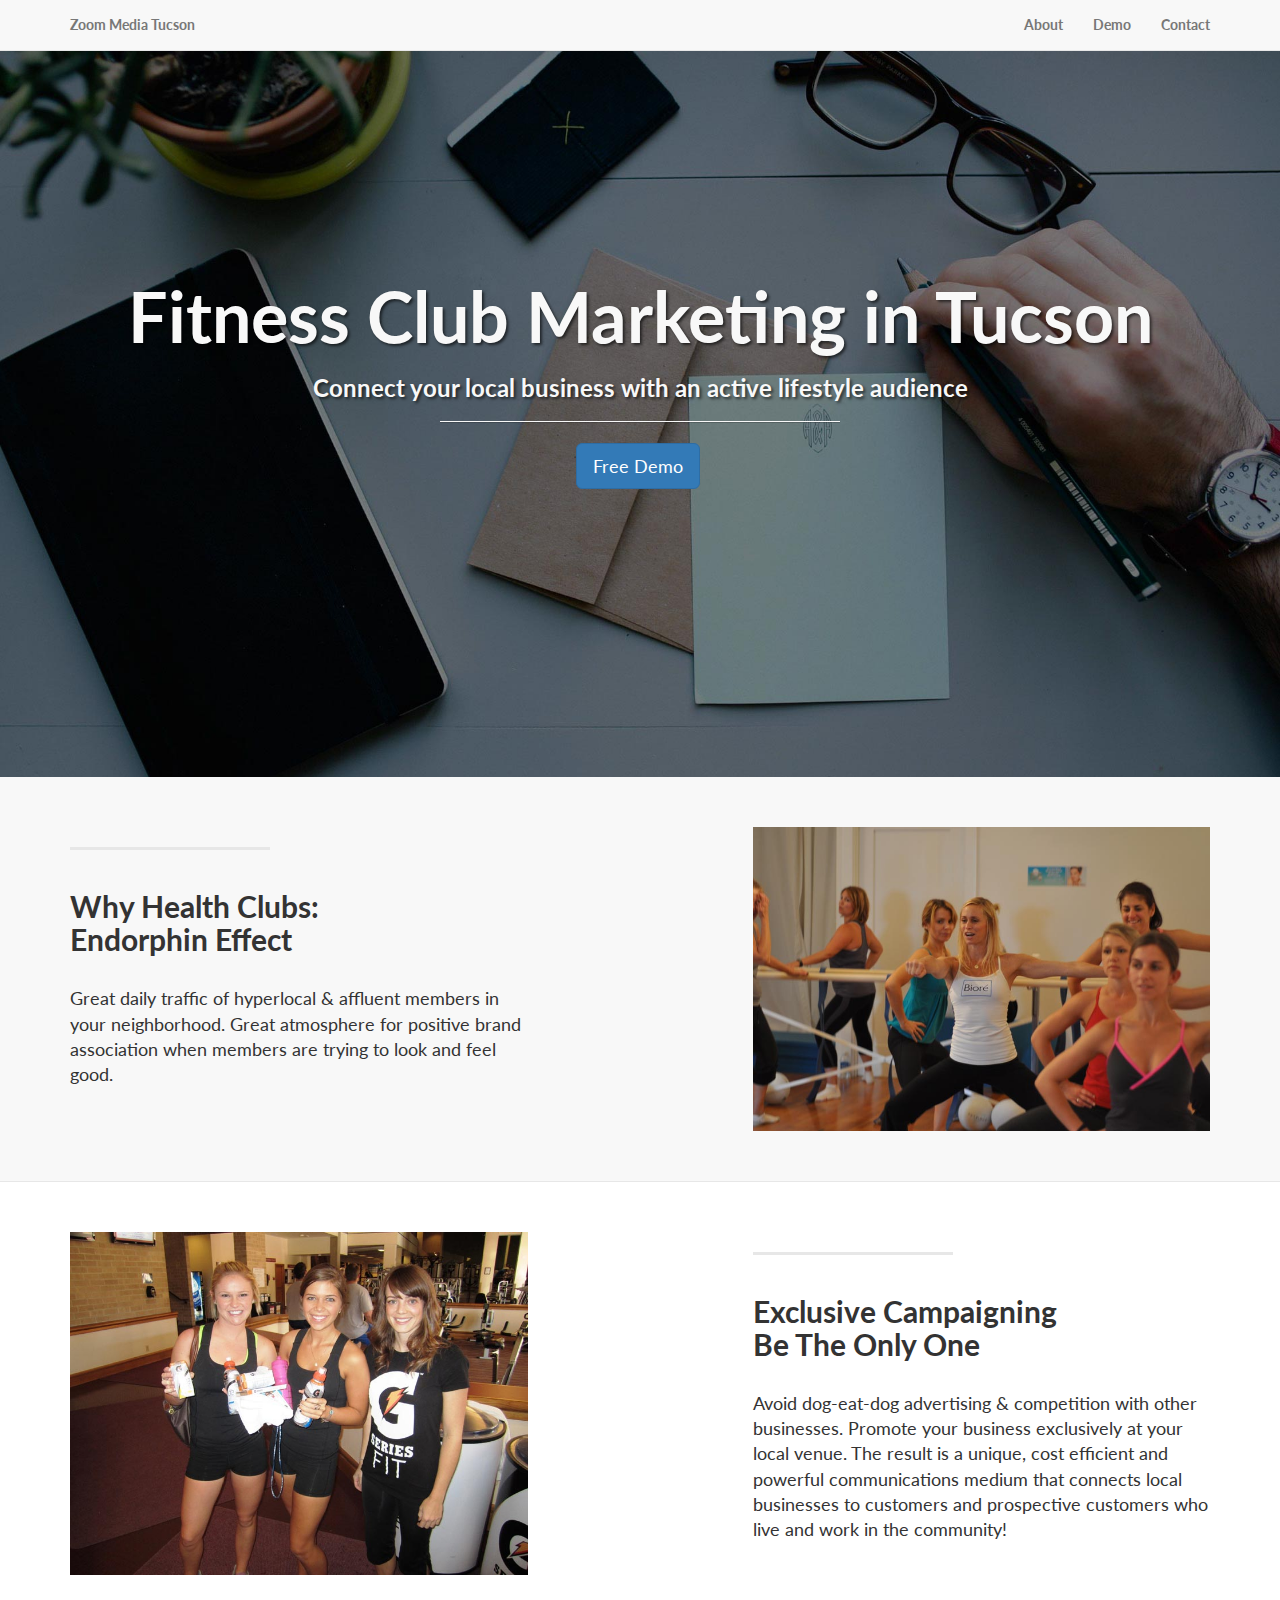
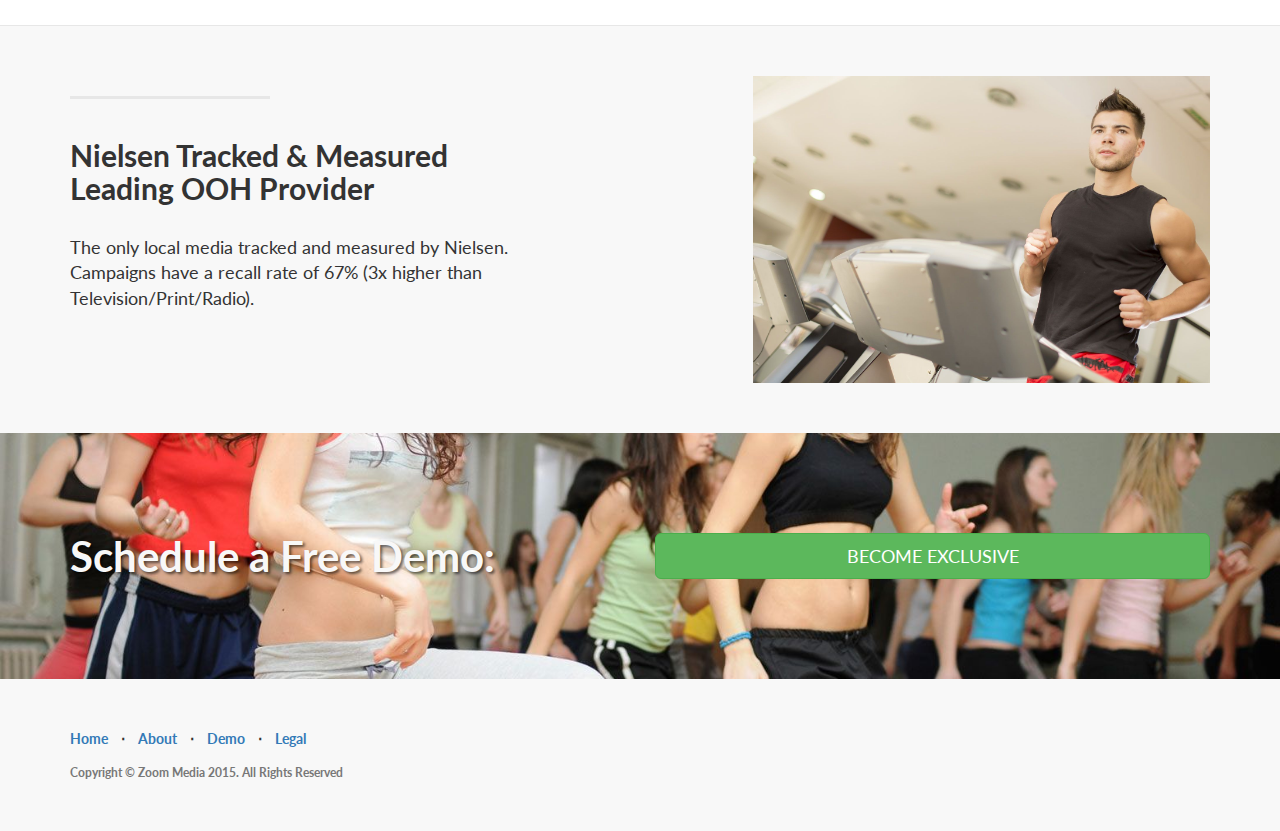
<file: index.html>
<!DOCTYPE html>
<html lang="en">

<head>

    <meta charset="utf-8">
    <meta http-equiv="X-UA-Compatible" content="IE=edge">
    <meta name="viewport" content="width=device-width, initial-scale=1">
    <meta name="description" content="Zoom Media Tucson - Local Fitness Club Marketing">
    <meta name="Zoom Media Tucson" content="Local Health Club Marketing">

    <title>Zoom Media Tucson - Local Fitness Club Marketing</title>

    <!-- Bootstrap Core CSS -->
    <link href="css/bootstrap.min.css" rel="stylesheet">

    <!-- Custom CSS -->
    <link href="css/landing-page.css" rel="stylesheet">

    <!-- Custom Fonts -->
    <link href="font-awesome/css/font-awesome.min.css" rel="stylesheet" type="text/css">
    <link href="http://fonts.googleapis.com/css?family=Lato:300,400,700,300italic,400italic,700italic" rel="stylesheet" type="text/css">

    <!-- HTML5 Shim and Respond.js IE8 support of HTML5 elements and media queries -->
    <!-- WARNING: Respond.js doesn't work if you view the page via file:// -->
    <!--[if lt IE 9]>
        <script src="https://oss.maxcdn.com/libs/html5shiv/3.7.0/html5shiv.js"></script>
        <script src="https://oss.maxcdn.com/libs/respond.js/1.4.2/respond.min.js"></script>
    <![endif]-->

    <!-- Facebook Pixel Code: Views Content/Visits Page -->
<script>
!function(f,b,e,v,n,t,s){if(f.fbq)return;n=f.fbq=function(){n.callMethod?
n.callMethod.apply(n,arguments):n.queue.push(arguments)};if(!f._fbq)f._fbq=n;
n.push=n;n.loaded=!0;n.version='2.0';n.queue=[];t=b.createElement(e);t.async=!0;
t.src=v;s=b.getElementsByTagName(e)[0];s.parentNode.insertBefore(t,s)}(window,
document,'script','//connect.facebook.net/en_US/fbevents.js');

fbq('init', '1646200508969809');
fbq('track', "PageView");</script>
<noscript><img height="1" width="1" style="display:none"
src="https://www.facebook.com/tr?id=1646200508969809&ev=PageView&noscript=1"
/></noscript>
<!-- End Facebook Pixel Code -->

    <!-- Google Analytics -->
    <script>
  (function(i,s,o,g,r,a,m){i['GoogleAnalyticsObject']=r;i[r]=i[r]||function(){
  (i[r].q=i[r].q||[]).push(arguments)},i[r].l=1*new Date();a=s.createElement(o),
  m=s.getElementsByTagName(o)[0];a.async=1;a.src=g;m.parentNode.insertBefore(a,m)
  })(window,document,'script','//www.google-analytics.com/analytics.js','ga');

  ga('create', 'UA-70660704-1', 'auto');
  ga('send', 'pageview');
  </script>

  <!-- Script for Typed.js -->
  <script src="/js/jquery.js"></script>
  <script src="/js/typed.js"></script>

</head>

<body>

    <!-- Navigation -->
    <nav class="navbar navbar-default navbar-fixed-top topnav" role="navigation">
        <div class="container topnav">
            <!-- Brand and toggle get grouped for better mobile display -->
            <div class="navbar-header">
                <button type="button" class="navbar-toggle" data-toggle="collapse" data-target="#bs-example-navbar-collapse-1">
                    <span class="sr-only">Toggle navigation</span>
                    <span class="icon-bar"></span>
                    <span class="icon-bar"></span>
                    <span class="icon-bar"></span>
                </button>
                <a class="navbar-brand topnav" href="http://zoomtucson.github.io/FitnessMarketing/">Zoom Media Tucson</a>
            </div>
            <!-- Collect the nav links, forms, and other content for toggling -->
            <div class="collapse navbar-collapse" id="bs-example-navbar-collapse-1">
                <ul class="nav navbar-nav navbar-right">
                    <li>
                        <a href="http://zoomtucson.github.io/FitnessMarketing/about.html">About</a>
                    </li>
                    <li>
                        <a href="http://zoomtucson.github.io/FitnessMarketing/demo.html">Demo</a>
                    </li>
                    <li>
                        <a href="#contact">Contact</a>
                    </li>
                </ul>
            </div>
            <!-- /.navbar-collapse -->
        </div>
        <!-- /.container -->
    </nav>


    <!-- Header -->
    <a name="about"></a>
    <div class="intro-header">
        <div class="container">

            <div class="row">
                <div class="col-lg-12">
                    <div class="intro-message">
                        <h1>Fitness Club Marketing in Tucson</h1>
                        <h3>Connect your local business with an active lifestyle audience</h3>

                    <!-- Script for Typed.js 
                    <script>
                        $(function(){
                            $(".element").typed({
                                strings: ["Chiropractor.", "Nutritionist."],
                                typeSpeed: 0
                            });
                        });
                        </script>
                        <span class="element">Become the Exclusive </span> 
                    -->
                    
                        <hr class="intro-divider">
                        <ul class="list-inline">
                            
                            <li>
                                <a href="http://zoomtucson.github.io/FitnessMarketing/demo.html" class="btn btn-primary btn-lg btn-block">Free Demo</a>
                            </li>

                        </ul>
                    </div>
                </div>
            </div>

        </div>
        <!-- /.container -->

    </div>
    <!-- /.intro-header -->

    <!-- Page Content -->

	<a  name="services"></a>
    <div class="content-section-a">

        <div class="container">
            <div class="row">
                <div class="col-lg-5 col-sm-6">
                    <hr class="section-heading-spacer">
                    <div class="clearfix"></div>
                    <h2 class="section-heading">Why Health Clubs:<br>Endorphin Effect</h2>
                    <p class="lead">Great daily traffic of hyperlocal & affluent members in your neighborhood. Great atmosphere for positive brand association when members are trying to look and feel good.</p>
                </div>
                <div class="col-lg-5 col-lg-offset-2 col-sm-6">
                    <img class="img-responsive" src="img/endorphin.jpg" alt="Why Health Clubs">
                </div>
            </div>

        </div>
        <!-- /.container -->

    </div>
    <!-- /.content-section-a -->

    <div class="content-section-b">

        <div class="container">

            <div class="row">
                <div class="col-lg-5 col-lg-offset-1 col-sm-push-6  col-sm-6">
                    <hr class="section-heading-spacer">
                    <div class="clearfix"></div>
                    <h2 class="section-heading">Exclusive Campaigning<br>Be The Only One</h2>
                    <p class="lead">Avoid dog-eat-dog advertising & competition with other businesses. Promote your business exclusively at your local venue. The result is a unique, cost efficient and powerful communications medium that connects local businesses to customers and prospective customers who live and work in the community!</p>
                </div>
                <div class="col-lg-5 col-sm-pull-6  col-sm-6">
                    <img class="img-responsive" src="img/exclusive.jpg" alt="Exclusive Advertising">
                </div>
            </div>

        </div>
        <!-- /.container -->

    </div>
    <!-- /.content-section-b -->

    <div class="content-section-a">

        <div class="container">

            <div class="row">
                <div class="col-lg-5 col-sm-6">
                    <hr class="section-heading-spacer">
                    <div class="clearfix"></div>
                    <h2 class="section-heading">Nielsen Tracked & Measured<br>Leading OOH Provider</h2>
                    <p class="lead">The only local media tracked and measured by Nielsen. Campaigns have a recall rate of 67% (3x higher than Television/Print/Radio).</p>
                </div>
                <div class="col-lg-5 col-lg-offset-2 col-sm-6">
                    <img class="img-responsive" src="img/nielsen.jpg" alt="Nielsen Tracked">
                </div>
            </div>

        </div>
        <!-- /.container -->

    </div>
    <!-- /.content-section-a -->

	<a  name="contact"></a>
    <div class="banner">

        <div class="container">

            <div class="row">
                <div class="col-lg-6">
                    <h2>Schedule a Free Demo:</h2>
                </div>
                <div class="col-lg-6">
                    
                            
                            <a href="http://zoomtucson.github.io/FitnessMarketing/demo.html" class="btn btn-success btn-lg btn-block pull-right">BECOME EXCLUSIVE</a>
                            
                            
                </div>
            </div>

        </div>
        <!-- /.container -->

    </div>
    <!-- /.banner -->

    <!-- Footer -->
    <footer>
        <div class="container">
            <div class="row">
                <div class="col-lg-12">
                    <ul class="list-inline">
                        <li>
                            <a href="http://zoomtucson.github.io/FitnessMarketing/">Home</a>
                        </li>
                        <li class="footer-menu-divider">&sdot;</li>
                        <li>
                            <a href="http://zoomtucson.github.io/FitnessMarketing/about.html">About</a>
                        </li>
                        <li class="footer-menu-divider">&sdot;</li>
                        <li>
                            <a href="http://zoomtucson.github.io/FitnessMarketing/demo.html">Demo</a>
                        </li>
                        <li class="footer-menu-divider">&sdot;</li>
                        <li>
                            <a href="http://zoomtucson.github.io/FitnessMarketing/legal.html">Legal</a>
                        </li>
                    </ul>
                    <p class="copyright text-muted small">Copyright &copy; Zoom Media 2015. All Rights Reserved</p>
                </div>
            </div>
        </div>
    </footer>

    <!-- jQuery -->
    <script src="js/jquery.js"></script>

    <!-- Bootstrap Core JavaScript -->
    <script src="js/bootstrap.min.js"></script>

</body>

</html>
</file>
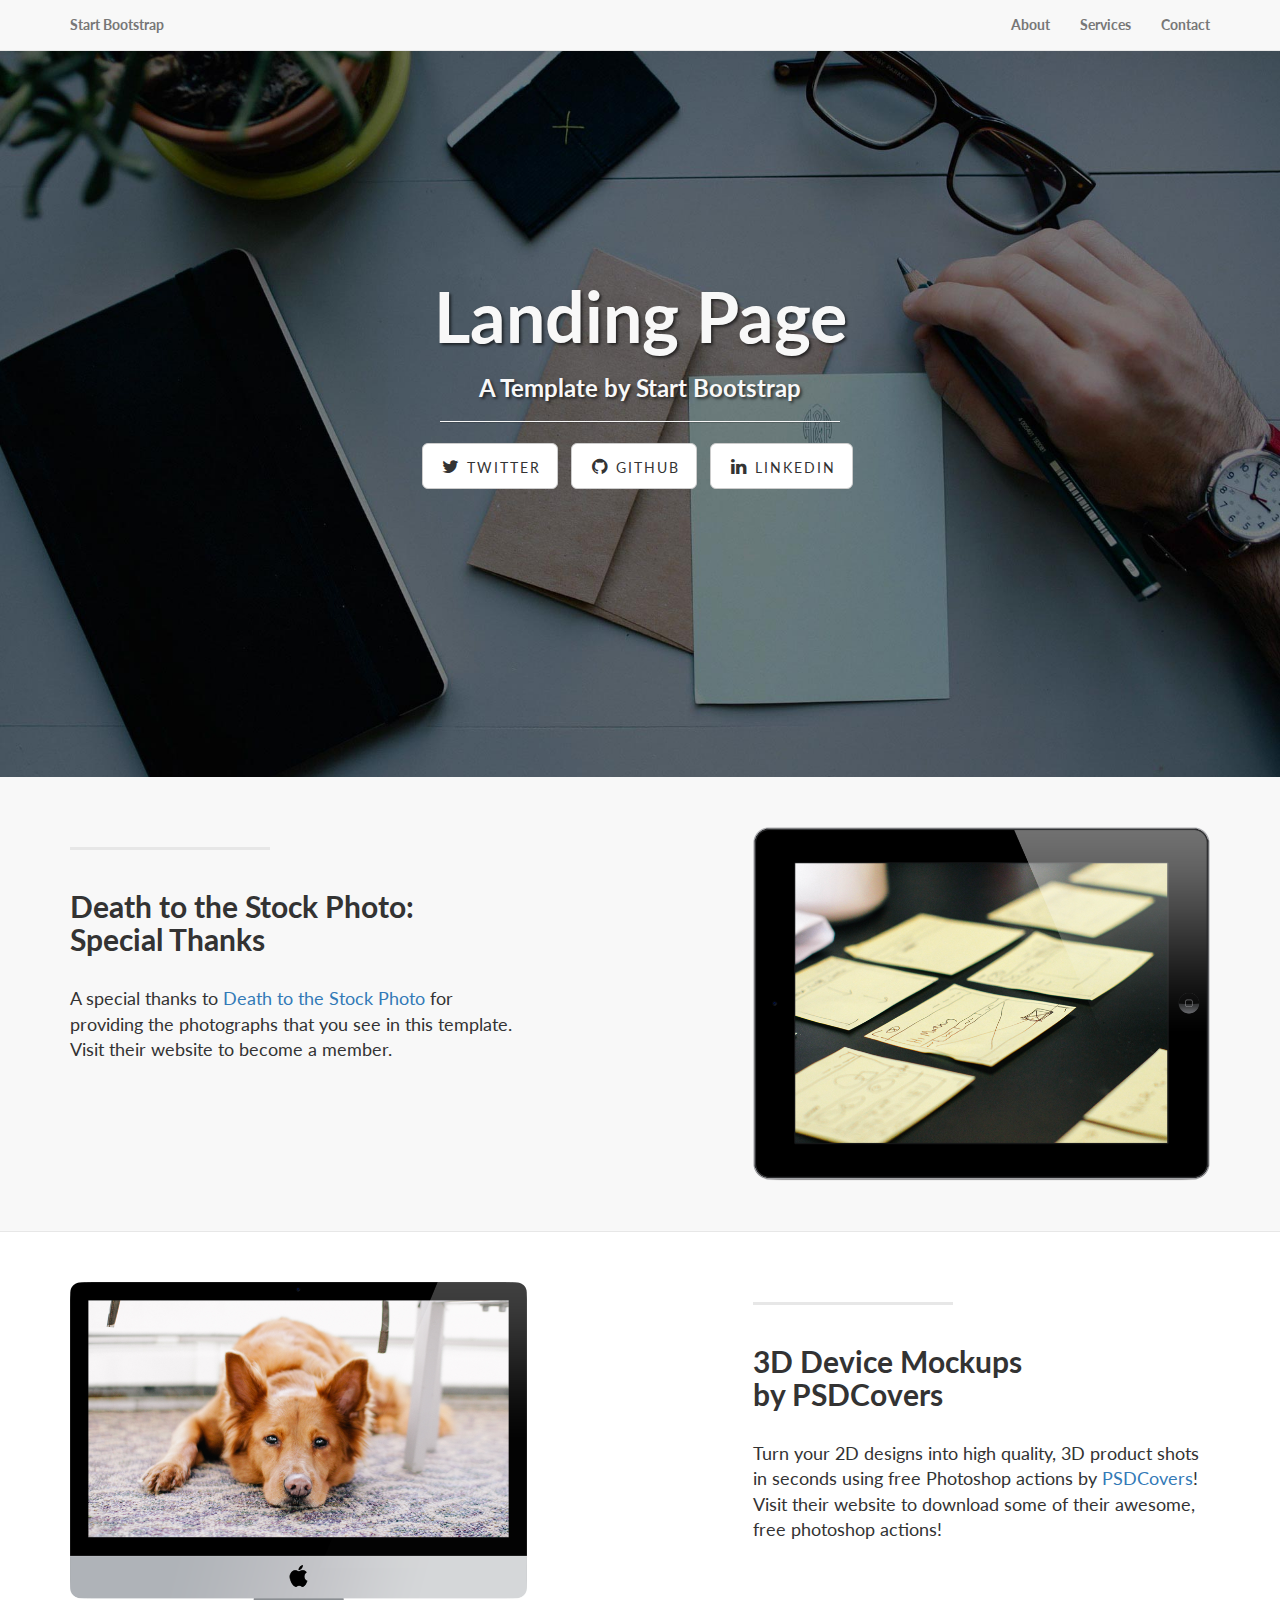
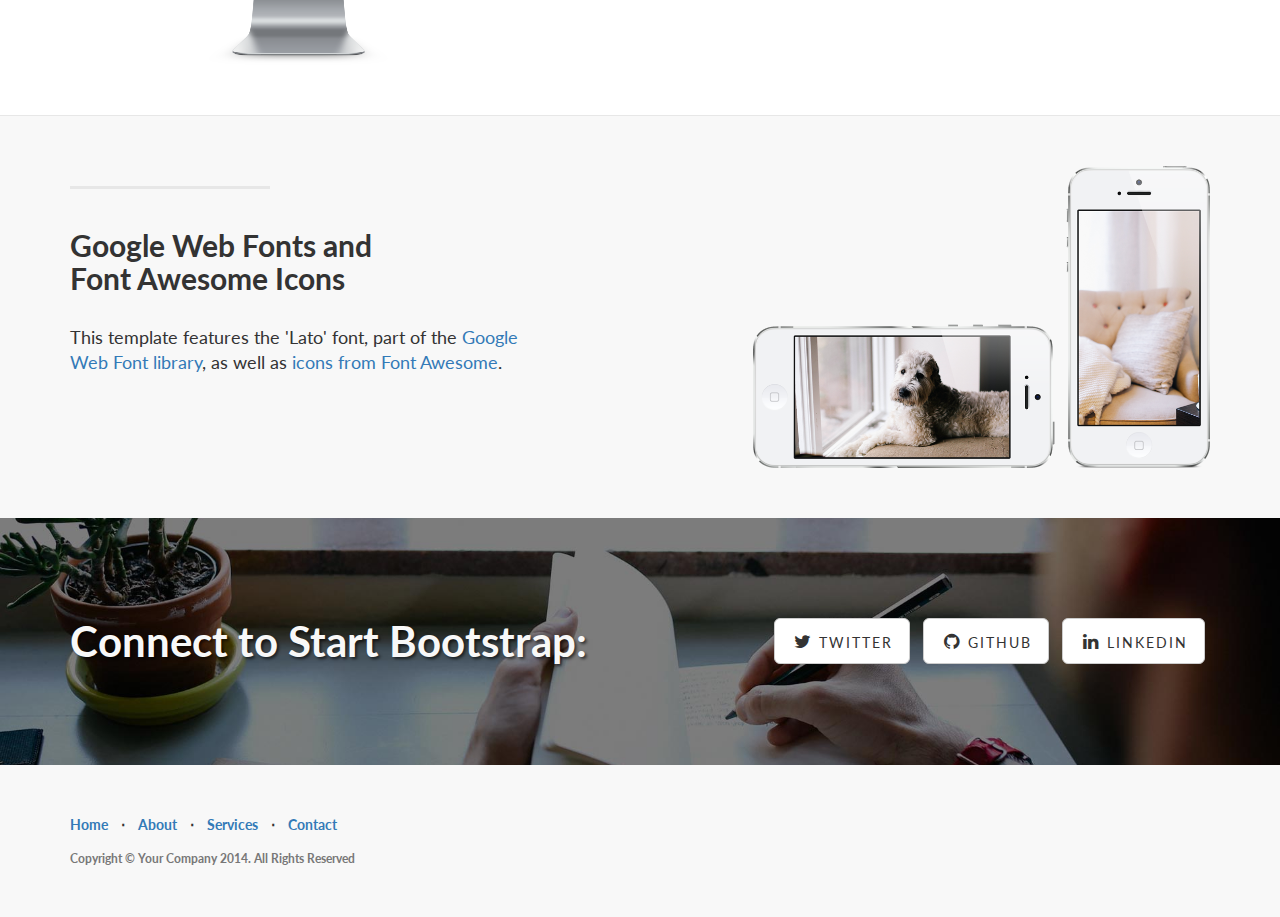
<file: startbootstrap-landing-page-1.0.4/index.html>
<!DOCTYPE html>
<html lang="en">

<head>

    <meta charset="utf-8">
    <meta http-equiv="X-UA-Compatible" content="IE=edge">
    <meta name="viewport" content="width=device-width, initial-scale=1">
    <meta name="description" content="">
    <meta name="author" content="">

    <title>Landing Page - Start Bootstrap Theme</title>

    <!-- Bootstrap Core CSS -->
    <link href="css/bootstrap.min.css" rel="stylesheet">

    <!-- Custom CSS -->
    <link href="css/landing-page.css" rel="stylesheet">

    <!-- Custom Fonts -->
    <link href="font-awesome/css/font-awesome.min.css" rel="stylesheet" type="text/css">
    <link href="http://fonts.googleapis.com/css?family=Lato:300,400,700,300italic,400italic,700italic" rel="stylesheet" type="text/css">

    <!-- HTML5 Shim and Respond.js IE8 support of HTML5 elements and media queries -->
    <!-- WARNING: Respond.js doesn't work if you view the page via file:// -->
    <!--[if lt IE 9]>
        <script src="https://oss.maxcdn.com/libs/html5shiv/3.7.0/html5shiv.js"></script>
        <script src="https://oss.maxcdn.com/libs/respond.js/1.4.2/respond.min.js"></script>
    <![endif]-->

</head>

<body>

    <!-- Navigation -->
    <nav class="navbar navbar-default navbar-fixed-top topnav" role="navigation">
        <div class="container topnav">
            <!-- Brand and toggle get grouped for better mobile display -->
            <div class="navbar-header">
                <button type="button" class="navbar-toggle" data-toggle="collapse" data-target="#bs-example-navbar-collapse-1">
                    <span class="sr-only">Toggle navigation</span>
                    <span class="icon-bar"></span>
                    <span class="icon-bar"></span>
                    <span class="icon-bar"></span>
                </button>
                <a class="navbar-brand topnav" href="#">Start Bootstrap</a>
            </div>
            <!-- Collect the nav links, forms, and other content for toggling -->
            <div class="collapse navbar-collapse" id="bs-example-navbar-collapse-1">
                <ul class="nav navbar-nav navbar-right">
                    <li>
                        <a href="#about">About</a>
                    </li>
                    <li>
                        <a href="#services">Services</a>
                    </li>
                    <li>
                        <a href="#contact">Contact</a>
                    </li>
                </ul>
            </div>
            <!-- /.navbar-collapse -->
        </div>
        <!-- /.container -->
    </nav>


    <!-- Header -->
    <a name="about"></a>
    <div class="intro-header">
        <div class="container">

            <div class="row">
                <div class="col-lg-12">
                    <div class="intro-message">
                        <h1>Landing Page</h1>
                        <h3>A Template by Start Bootstrap</h3>
                        <hr class="intro-divider">
                        <ul class="list-inline intro-social-buttons">
                            <li>
                                <a href="https://twitter.com/SBootstrap" class="btn btn-default btn-lg"><i class="fa fa-twitter fa-fw"></i> <span class="network-name">Twitter</span></a>
                            </li>
                            <li>
                                <a href="https://github.com/IronSummitMedia/startbootstrap" class="btn btn-default btn-lg"><i class="fa fa-github fa-fw"></i> <span class="network-name">Github</span></a>
                            </li>
                            <li>
                                <a href="#" class="btn btn-default btn-lg"><i class="fa fa-linkedin fa-fw"></i> <span class="network-name">Linkedin</span></a>
                            </li>
                        </ul>
                    </div>
                </div>
            </div>

        </div>
        <!-- /.container -->

    </div>
    <!-- /.intro-header -->

    <!-- Page Content -->

	<a  name="services"></a>
    <div class="content-section-a">

        <div class="container">
            <div class="row">
                <div class="col-lg-5 col-sm-6">
                    <hr class="section-heading-spacer">
                    <div class="clearfix"></div>
                    <h2 class="section-heading">Death to the Stock Photo:<br>Special Thanks</h2>
                    <p class="lead">A special thanks to <a target="_blank" href="http://join.deathtothestockphoto.com/">Death to the Stock Photo</a> for providing the photographs that you see in this template. Visit their website to become a member.</p>
                </div>
                <div class="col-lg-5 col-lg-offset-2 col-sm-6">
                    <img class="img-responsive" src="img/ipad.png" alt="">
                </div>
            </div>

        </div>
        <!-- /.container -->

    </div>
    <!-- /.content-section-a -->

    <div class="content-section-b">

        <div class="container">

            <div class="row">
                <div class="col-lg-5 col-lg-offset-1 col-sm-push-6  col-sm-6">
                    <hr class="section-heading-spacer">
                    <div class="clearfix"></div>
                    <h2 class="section-heading">3D Device Mockups<br>by PSDCovers</h2>
                    <p class="lead">Turn your 2D designs into high quality, 3D product shots in seconds using free Photoshop actions by <a target="_blank" href="http://www.psdcovers.com/">PSDCovers</a>! Visit their website to download some of their awesome, free photoshop actions!</p>
                </div>
                <div class="col-lg-5 col-sm-pull-6  col-sm-6">
                    <img class="img-responsive" src="img/dog.png" alt="">
                </div>
            </div>

        </div>
        <!-- /.container -->

    </div>
    <!-- /.content-section-b -->

    <div class="content-section-a">

        <div class="container">

            <div class="row">
                <div class="col-lg-5 col-sm-6">
                    <hr class="section-heading-spacer">
                    <div class="clearfix"></div>
                    <h2 class="section-heading">Google Web Fonts and<br>Font Awesome Icons</h2>
                    <p class="lead">This template features the 'Lato' font, part of the <a target="_blank" href="http://www.google.com/fonts">Google Web Font library</a>, as well as <a target="_blank" href="http://fontawesome.io">icons from Font Awesome</a>.</p>
                </div>
                <div class="col-lg-5 col-lg-offset-2 col-sm-6">
                    <img class="img-responsive" src="img/phones.png" alt="">
                </div>
            </div>

        </div>
        <!-- /.container -->

    </div>
    <!-- /.content-section-a -->

	<a  name="contact"></a>
    <div class="banner">

        <div class="container">

            <div class="row">
                <div class="col-lg-6">
                    <h2>Connect to Start Bootstrap:</h2>
                </div>
                <div class="col-lg-6">
                    <ul class="list-inline banner-social-buttons">
                        <li>
                            <a href="https://twitter.com/SBootstrap" class="btn btn-default btn-lg"><i class="fa fa-twitter fa-fw"></i> <span class="network-name">Twitter</span></a>
                        </li>
                        <li>
                            <a href="https://github.com/IronSummitMedia/startbootstrap" class="btn btn-default btn-lg"><i class="fa fa-github fa-fw"></i> <span class="network-name">Github</span></a>
                        </li>
                        <li>
                            <a href="#" class="btn btn-default btn-lg"><i class="fa fa-linkedin fa-fw"></i> <span class="network-name">Linkedin</span></a>
                        </li>
                    </ul>
                </div>
            </div>

        </div>
        <!-- /.container -->

    </div>
    <!-- /.banner -->

    <!-- Footer -->
    <footer>
        <div class="container">
            <div class="row">
                <div class="col-lg-12">
                    <ul class="list-inline">
                        <li>
                            <a href="#">Home</a>
                        </li>
                        <li class="footer-menu-divider">&sdot;</li>
                        <li>
                            <a href="#about">About</a>
                        </li>
                        <li class="footer-menu-divider">&sdot;</li>
                        <li>
                            <a href="#services">Services</a>
                        </li>
                        <li class="footer-menu-divider">&sdot;</li>
                        <li>
                            <a href="#contact">Contact</a>
                        </li>
                    </ul>
                    <p class="copyright text-muted small">Copyright &copy; Your Company 2014. All Rights Reserved</p>
                </div>
            </div>
        </div>
    </footer>

    <!-- jQuery -->
    <script src="js/jquery.js"></script>

    <!-- Bootstrap Core JavaScript -->
    <script src="js/bootstrap.min.js"></script>

</body>

</html>
</file>
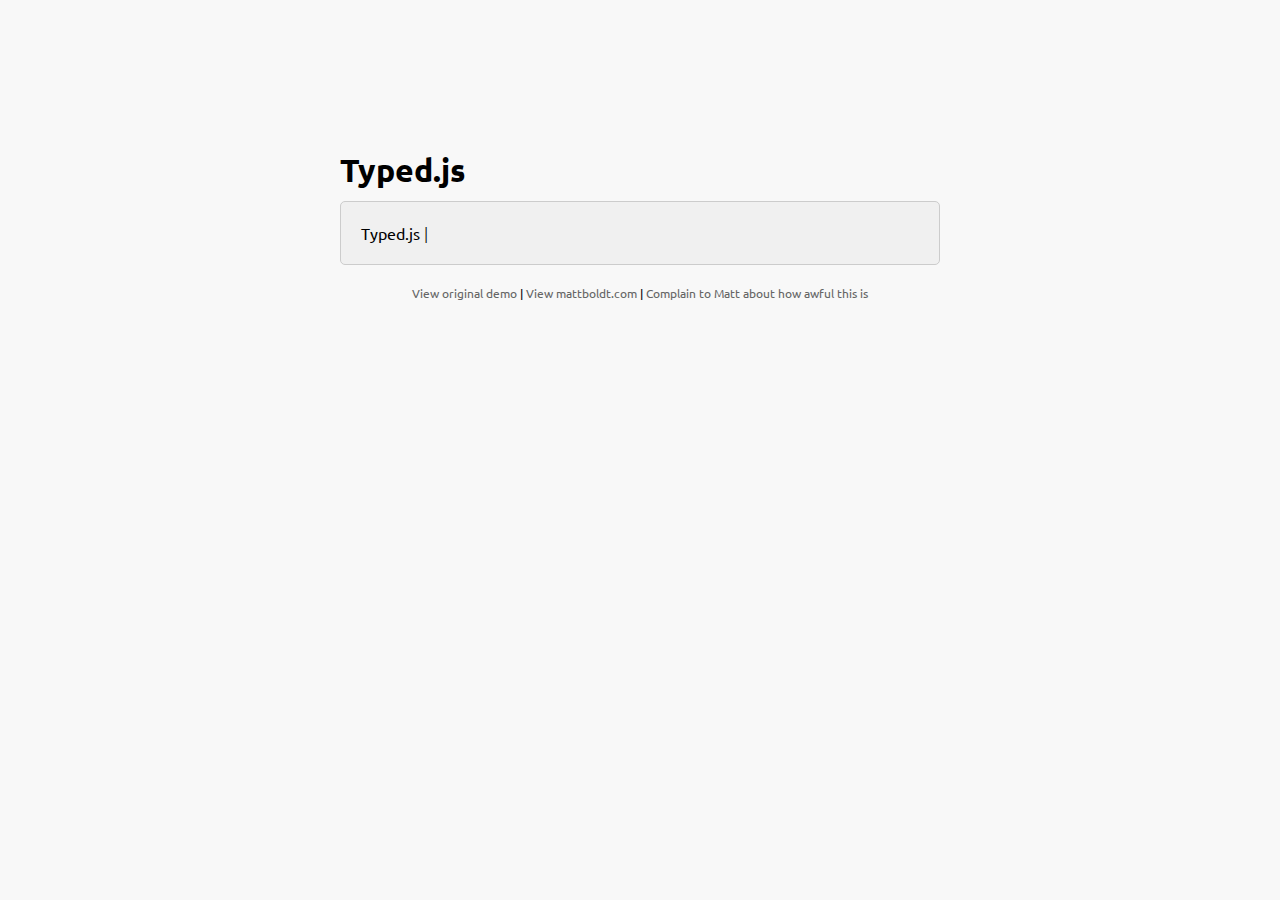
<file: js/typed.js-master/index.htm>
<!doctype html>
<html lang="en">
<head>
    <meta charset="UTF-8">
    <title>Typed.js - Type your heart out</title>
    <!-- Get jQuery -->
    <script src="http://ajax.googleapis.com/ajax/libs/jquery/1.9.1/jquery.min.js"></script>
    <script src="js/typed.js" type="text/javascript"></script>
    <script>
    $(function(){

        $("#typed").typed({
            // strings: ["Typed.js is a <strong>jQuery</strong> plugin.", "It <em>types</em> out sentences.", "And then deletes them.", "Try it out!"],
            stringsElement: $('#typed-strings'),
            typeSpeed: 30,
            backDelay: 500,
            loop: false,
            contentType: 'html', // or text
            // defaults to false for infinite loop
            loopCount: false,
            callback: function(){ foo(); },
            resetCallback: function() { newTyped(); }
        });

        $(".reset").click(function(){
            $("#typed").typed('reset');
        });

    });

    function newTyped(){ /* A new typed object */ }

    function foo(){ console.log("Callback"); }

    </script>
    <link href="main.css" rel="stylesheet"/>
    <style>
        /* code for animated blinking cursor */
        .typed-cursor{
            opacity: 1;
            font-weight: 100;
            -webkit-animation: blink 0.7s infinite;
            -moz-animation: blink 0.7s infinite;
            -ms-animation: blink 0.7s infinite;
            -o-animation: blink 0.7s infinite;
            animation: blink 0.7s infinite;
        }
        @-keyframes blink{
            0% { opacity:1; }
            50% { opacity:0; }
            100% { opacity:1; }
        }
        @-webkit-keyframes blink{
            0% { opacity:1; }
            50% { opacity:0; }
            100% { opacity:1; }
        }
        @-moz-keyframes blink{
            0% { opacity:1; }
            50% { opacity:0; }
            100% { opacity:1; }
        }
        @-ms-keyframes blink{
            0% { opacity:1; }
            50% { opacity:0; }
            100% { opacity:1; }
        }
        @-o-keyframes blink{
            0% { opacity:1; }
            50% { opacity:0; }
            100% { opacity:1; }
        }
    </style>
</head>
<body>

    <div class="wrap">
        <h1 class="h1">Typed.js</h1>

        <div class="type-wrap">
            <div id="typed-strings">
                <p>Typed.js is a <strong>jQuery</strong> plugin.</p>
                <p>It <em>types</em> out sentences.</p>
                <p>And then deletes them.</p>
                <p>Try it out!</p>
            </div>
            <span id="typed" style="white-space:pre;"></span>
        </div>

        <div class="links">
            <a href="http://www.mattboldt.com/demos/typed-js">View original demo</a> | <a href="http://www.mattboldt.com">View mattboldt.com</a> | <a href="http://www.twitter.com/atmattb">Complain to Matt about how awful this is</a>
        </div>
    </div>

</body>
</html>
</file>
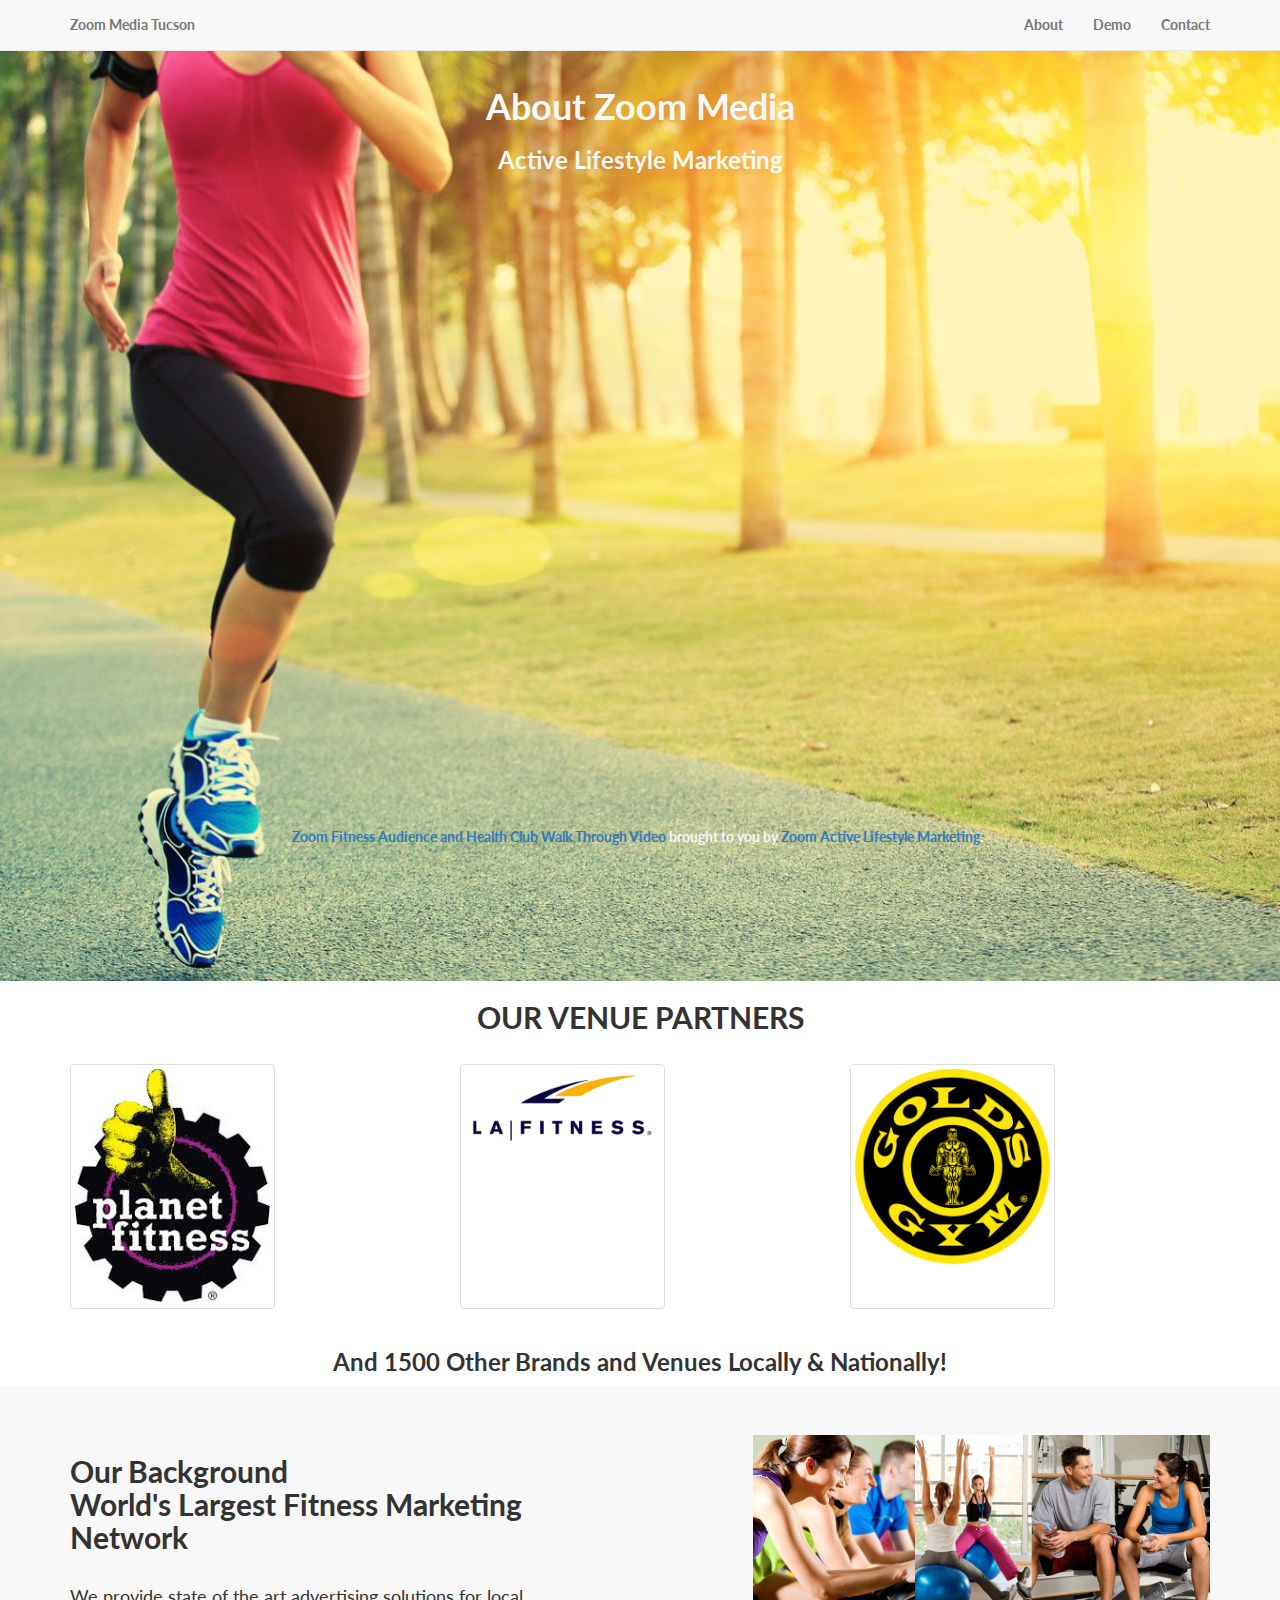
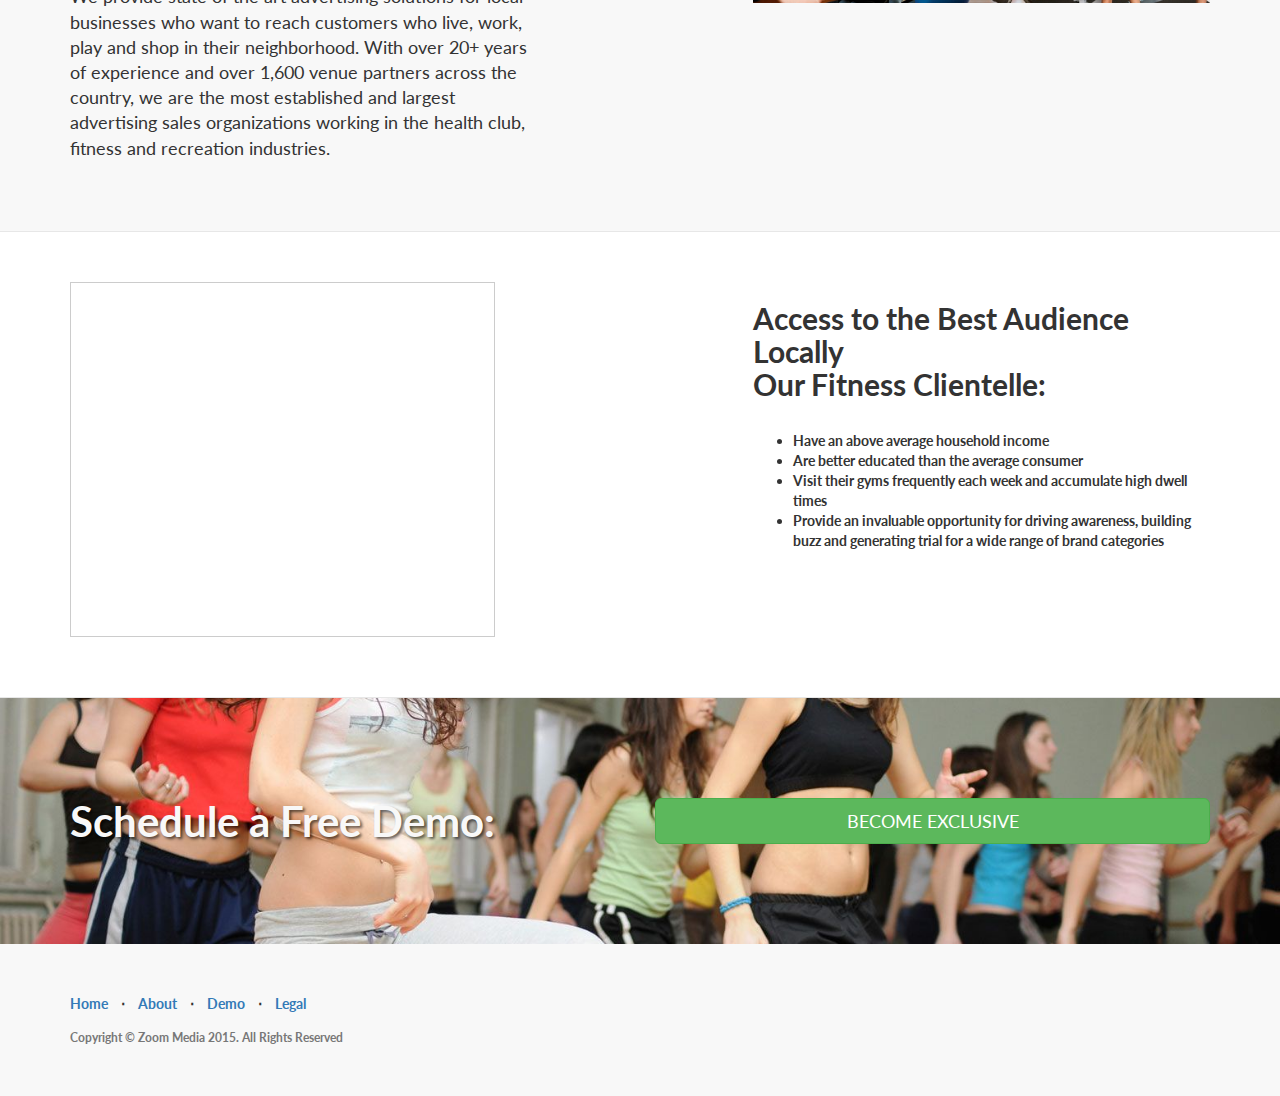
<file: about.html>
<!DOCTYPE html>
<html lang="en">

<head>

    <meta charset="utf-8">
    <meta http-equiv="X-UA-Compatible" content="IE=edge">
    <meta name="viewport" content="width=device-width, initial-scale=1">
    <meta name="description" content="">
    <meta name="author" content="">

    <title>Zoom Media Tucson - Local Fitness Club Marketing</title>

    <!-- Bootstrap Core CSS -->
    <link href="css/bootstrap.min.css" rel="stylesheet">

    <!-- Custom CSS -->
    <link href="css/landing-page.css" rel="stylesheet">

    <!-- Custom Fonts -->
    <link href="font-awesome/css/font-awesome.min.css" rel="stylesheet" type="text/css">
    <link href="http://fonts.googleapis.com/css?family=Lato:300,400,700,300italic,400italic,700italic" rel="stylesheet" type="text/css">

    <!-- HTML5 Shim and Respond.js IE8 support of HTML5 elements and media queries -->
    <!-- WARNING: Respond.js doesn't work if you view the page via file:// -->
    <!--[if lt IE 9]>
        <script src="https://oss.maxcdn.com/libs/html5shiv/3.7.0/html5shiv.js"></script>
        <script src="https://oss.maxcdn.com/libs/respond.js/1.4.2/respond.min.js"></script>
    <![endif]-->

    <!-- Google Analytics -->
    <script>
  (function(i,s,o,g,r,a,m){i['GoogleAnalyticsObject']=r;i[r]=i[r]||function(){
  (i[r].q=i[r].q||[]).push(arguments)},i[r].l=1*new Date();a=s.createElement(o),
  m=s.getElementsByTagName(o)[0];a.async=1;a.src=g;m.parentNode.insertBefore(a,m)
  })(window,document,'script','//www.google-analytics.com/analytics.js','ga');

  ga('create', 'UA-70660704-1', 'auto');
  ga('send', 'pageview');
  </script>

</head>

<body>

<!-- Navigation -->
    <nav class="navbar navbar-default navbar-fixed-top topnav" role="navigation">
        <div class="container topnav">
            <!-- Brand and toggle get grouped for better mobile display -->
            <div class="navbar-header">
                <button type="button" class="navbar-toggle" data-toggle="collapse" data-target="#bs-example-navbar-collapse-1">
                    <span class="sr-only">Toggle navigation</span>
                    <span class="icon-bar"></span>
                    <span class="icon-bar"></span>
                    <span class="icon-bar"></span>
                </button>
                <a class="navbar-brand topnav" href="http://zoomtucson.github.io/FitnessMarketing/">Zoom Media Tucson</a>
            </div>
            <!-- Collect the nav links, forms, and other content for toggling -->
            <div class="collapse navbar-collapse" id="bs-example-navbar-collapse-1">
                <ul class="nav navbar-nav navbar-right">
                    <li>
                        <a href="http://zoomtucson.github.io/FitnessMarketing/about.html">About</a>
                    </li>
                    <li>
                        <a href="http://zoomtucson.github.io/FitnessMarketing/demo.html">Demo</a>
                    </li>
                    <li>
                        <a href="#contact">Contact</a>
                    </li>
                </ul>
            </div>
            <!-- /.navbar-collapse -->
        </div>
        <!-- /.container -->
    </nav>
    
<!-- Header from Homepage-->
    <a name="about"></a>
    <div class="intro-header-about">
        <div class="container">

            <div class="row">
                <div class="col-lg-12">
                    <div class="intro-message-about">
                        <h1>About Zoom Media</h1>
                        <h3>Active Lifestyle Marketing</h3>
                        <ul class="list-inline">
                            
            <!-- 16:9 aspect ratio INTRO VIDEO-->
            <div class="embed-responsive embed-responsive-16by9">
            <iframe class="embed-responsive-item" src="https://player.vimeo.com/video/53681551"></iframe>
            </div>
            <p><a href="https://vimeo.com/53681551">Zoom Fitness Audience and Health Club Walk Through Video</a> brought to you by <a href="https://vimeo.com/zoommediaus">Zoom Active Lifestyle Marketing</a>.</p>


                        </ul>
                    </div>
                </div>
            </div>

        </div>
        <!-- /.container -->

    </div>
    <!-- /.intro-header-about -->

<!-- PARTNER VENUES -->

<div class="container">
    <h2 align="center"> OUR VENUE PARTNERS </h2><br>
<div class="row">
  
  
  <div class="col-sm-12 col-md-4">
    <a href="http://www.planetfitness.com/" class="thumbnail imageClip">
      <img src="img/planet-fitness.jpg" alt="Planet Fitness">
    </a>
</div>

  <div class="col-sm-12 col-md-4">
    <a href="https://www.lafitness.com/" class="thumbnail imageClip">
      <img src="img/LA-FITNESS-LOGO.png" alt="LA Fitness">
    </a>
</div>


<div class="col-sm-12 col-md-4">
    <a href="http://www.goldsgym.com/" class="thumbnail imageClip">
      <img src="img/golds-gym-logo.png" alt="Gold's Gym">
    </a>
</div>

</div>
<h3 align="center">And 1500 Other Brands and Venues Locally & Nationally!</h3>
</div>

<!-- / Closing Partner Venues-->

<!-- PAGE CONTENT -->

    <div class="content-section-a">

        <div class="container">
            <div class="row">
                <div class="col-lg-5 col-sm-6">
                    <div class="clearfix"></div>
                    <h2 class="section-heading">Our Background<br> World's Largest Fitness Marketing Network</h2>
                    <p class="lead">We provide state of the art advertising solutions for local businesses who want to reach customers who live, work, play and shop in their neighborhood. With over 20+ years of experience and over 1,600 venue partners across the country, we are the most established and largest advertising sales organizations working in the health club, fitness and recreation industries. </p>
                </div>
                <div class="col-lg-5 col-lg-offset-2 col-sm-6">
                    <img class="img-responsive" src="img/fitness-consumer.jpg" alt="Why Health Clubs">
                </div>
            </div>
        </div>
        <!-- /.container -->
    </div>
    <!-- /.content-section-a -->

    <div class="content-section-b">

        <div class="container">

            <div class="row">
                <div class="col-lg-5 col-lg-offset-1 col-sm-push-6  col-sm-6">
                    <div class="clearfix"></div>
                    <h2 class="section-heading">Access to the Best Audience Locally<br> Our Fitness Clientelle:</h2>
                    <p class="lead"><ul>
                    <li>Have an above average household income
                    <li>Are better educated than the average consumer
                    <li>Visit their gyms frequently each week and accumulate high dwell times
                    <li>Provide an invaluable opportunity for driving awareness, building buzz and generating trial for a wide range of brand categories
                    </ul>
                    </p>
                </div>
                <div class="col-lg-5 col-sm-pull-6  col-sm-6">
                    <iframe  class="embed-responsive-item" src="//www.slideshare.net/slideshow/embed_code/key/6Fv3zBfFCLLd29" width="425" height="355" frameborder="0" marginwidth="0" marginheight="0" scrolling="no" style="border:1px solid #CCC; border-width:1px; margin-bottom:5px; max-width: 100%;" allowfullscreen></iframe> 
                </div>
            </div>
        </div>
        <!-- /.container -->
    </div>
    <!-- /.content-section-b -->

<!-- CLOSING Page Content -->


<!-- BANNER: CALL TO ACTION -->

<a  name="contact"></a>
    <div class="banner">

        <div class="container">

            <div class="row">
                <div class="col-lg-6">
                    <h2>Schedule a Free Demo:</h2>
                </div>
                <div class="col-lg-6">
                            <a href="http://zoomtucson.github.io/FitnessMarketing/demo.html" class="btn btn-success btn-lg btn-block pull-right">BECOME EXCLUSIVE</a>
                </div>
            </div>
        </div>
        <!-- /.container -->
    </div>
    <!-- /.banner -->


<!-- Footer -->
    <footer>
        <div class="container">
            <div class="row">
                <div class="col-lg-12">
                    <ul class="list-inline">
                        <li>
                            <a href="http://zoomtucson.github.io/FitnessMarketing/">Home</a>
                        </li>
                        <li class="footer-menu-divider">&sdot;</li>
                        <li>
                            <a href="http://zoomtucson.github.io/FitnessMarketing/about.html">About</a>
                        </li>
                        <li class="footer-menu-divider">&sdot;</li>
                        <li>
                            <a href="http://zoomtucson.github.io/FitnessMarketing/demo.html">Demo</a>
                        </li>
                        <li class="footer-menu-divider">&sdot;</li>
                        <li>
                            <a href="http://zoomtucson.github.io/FitnessMarketing/legal.html">Legal</a>
                        </li>
                    </ul>
                    <p class="copyright text-muted small">Copyright &copy; Zoom Media 2015. All Rights Reserved</p>
                </div>
            </div>
        </div>
    </footer>


    <!-- jQuery -->
    <script src="js/jquery.js"></script>

    <!-- Bootstrap Core JavaScript -->
    <script src="js/bootstrap.min.js"></script>

</body>

</html>
</file>
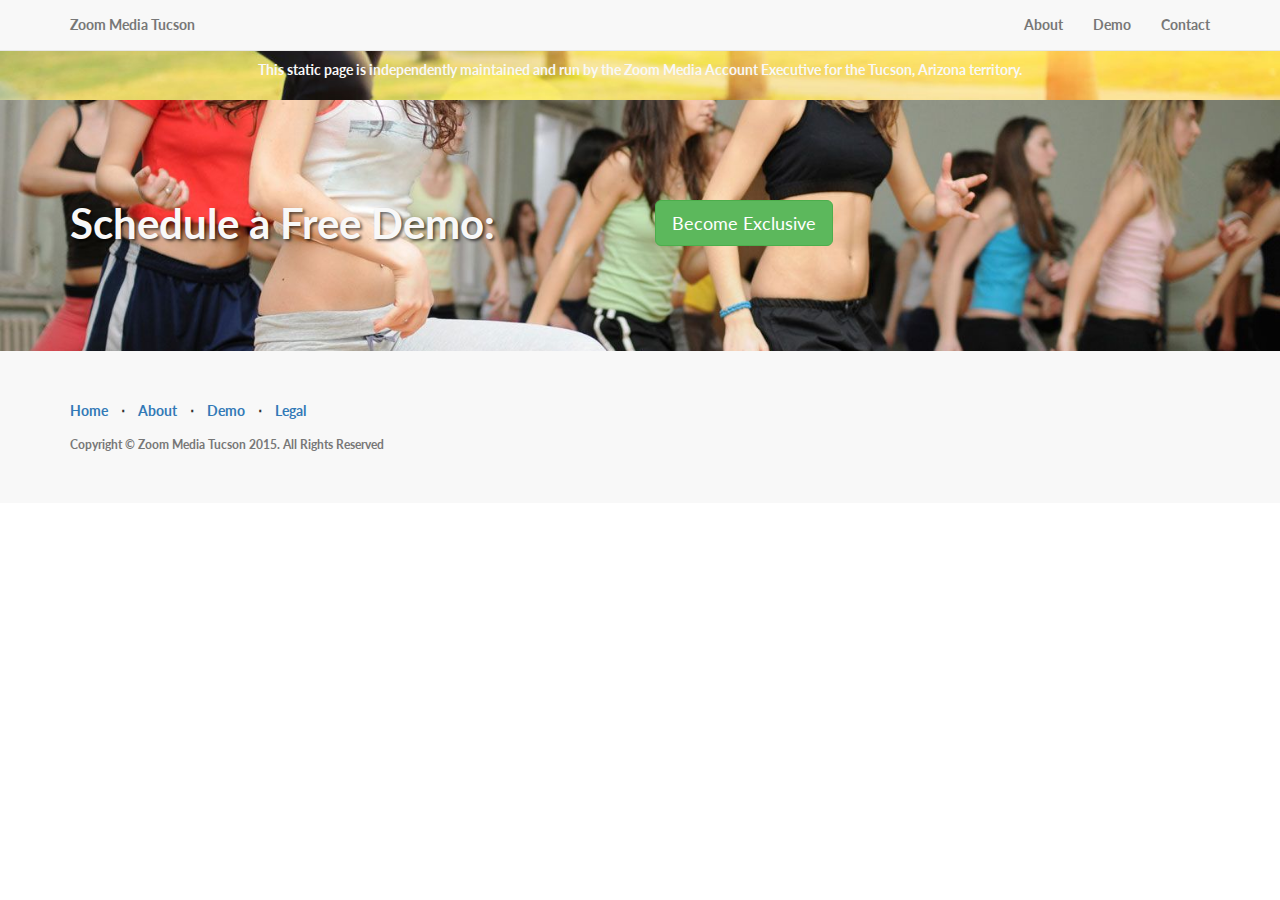
<file: legal.html>
<!DOCTYPE html>
<html lang="en">

<head>

    <meta charset="utf-8">
    <meta http-equiv="X-UA-Compatible" content="IE=edge">
    <meta name="viewport" content="width=device-width, initial-scale=1">
    <meta name="description" content="">
    <meta name="author" content="">

    <title>Zoom Media Tucson - Local Fitness Club Marketing</title>

    <!-- Bootstrap Core CSS -->
    <link href="css/bootstrap.min.css" rel="stylesheet">

    <!-- Custom CSS -->
    <link href="css/landing-page.css" rel="stylesheet">

    <!-- Custom Fonts -->
    <link href="font-awesome/css/font-awesome.min.css" rel="stylesheet" type="text/css">
    <link href="http://fonts.googleapis.com/css?family=Lato:300,400,700,300italic,400italic,700italic" rel="stylesheet" type="text/css">

    <!-- HTML5 Shim and Respond.js IE8 support of HTML5 elements and media queries -->
    <!-- WARNING: Respond.js doesn't work if you view the page via file:// -->
    <!--[if lt IE 9]>
        <script src="https://oss.maxcdn.com/libs/html5shiv/3.7.0/html5shiv.js"></script>
        <script src="https://oss.maxcdn.com/libs/respond.js/1.4.2/respond.min.js"></script>
    <![endif]-->

</head>

<body>

<!-- Navigation -->
    <nav class="navbar navbar-default navbar-fixed-top topnav" role="navigation">
        <div class="container topnav">
            <!-- Brand and toggle get grouped for better mobile display -->
            <div class="navbar-header">
                <button type="button" class="navbar-toggle" data-toggle="collapse" data-target="#bs-example-navbar-collapse-1">
                    <span class="sr-only">Toggle navigation</span>
                    <span class="icon-bar"></span>
                    <span class="icon-bar"></span>
                    <span class="icon-bar"></span>
                </button>
                <a class="navbar-brand topnav" href="http://zoomtucson.github.io/FitnessMarketing/">Zoom Media Tucson</a>
            </div>
            <!-- Collect the nav links, forms, and other content for toggling -->
            <div class="collapse navbar-collapse" id="bs-example-navbar-collapse-1">
                <ul class="nav navbar-nav navbar-right">
                    <li>
                        <a href="http://zoomtucson.github.io/FitnessMarketing/about.html">About</a>
                    </li>
                    <li>
                        <a href="http://zoomtucson.github.io/FitnessMarketing/demo.html">Demo</a>
                    </li>
                    <li>
                        <a href="#contact">Contact</a>
                    </li>
                </ul>
            </div>
            <!-- /.navbar-collapse -->
        </div>
        <!-- /.container -->
    </nav>

<!-- Content -->

<div class="intro-header-about">
<div class="container">
<div class="row">
<div class="col-lg-12">
<p>All text, content and images of this site belong to <a href="http://www.zoommedia.com/en-us/">Zoom Media</a> and <a href="http://zoommediaconnect.com/index.html">Zoom Media Connect</a>.</p><br>
<p>This static page is independently maintained and run by the Zoom Media Account Executive for the Tucson, Arizona territory.</p>
</div>
</div>
</div>
</div>

<!-- BANNER: CALL TO ACTION -->

<a  name="contact"></a>
    <div class="banner">

        <div class="container">
            <div class="row">
                <div class="col-lg-6">
                    <h2>Schedule a Free Demo:</h2>
                </div>
                <div class="col-lg-6">
                    <ul class="list-inline">
                        <li>
                            <a href="http://zoomtucson.github.io/FitnessMarketing/demo.html" class="btn btn-success btn-lg btn-block pull-right">Become Exclusive</a>
                            </li>
                    </ul>
                </div>
            </div>

        </div>
        <!-- /.container -->

    </div>

<!-- CLOSING /.banner -->


<!-- Footer -->
    <footer>
        <div class="container">
            <div class="row">
                <div class="col-lg-12">
                    <ul class="list-inline">
                        <li>
                            <a href="http://zoomtucson.github.io/FitnessMarketing/">Home</a>
                        </li>
                        <li class="footer-menu-divider">&sdot;</li>
                        <li>
                            <a href="http://zoomtucson.github.io/FitnessMarketing/about.html">About</a>
                        </li>
                        <li class="footer-menu-divider">&sdot;</li>
                        <li>
                            <a href="http://zoomtucson.github.io/FitnessMarketing/demo.html">Demo</a>
                        </li>
                        <li class="footer-menu-divider">&sdot;</li>
                        <li>
                            <a href="http://zoomtucson.github.io/FitnessMarketing/legal.html">Legal</a>
                        </li>
                    </ul>
                    <p class="copyright text-muted small">Copyright &copy; Zoom Media Tucson 2015. All Rights Reserved</p>
                </div>
            </div>
        </div>
    </footer>

    <!-- jQuery -->
    <script src="js/jquery.js"></script>

    <!-- Bootstrap Core JavaScript -->
    <script src="js/bootstrap.min.js"></script>

</body>

</html>
</file>
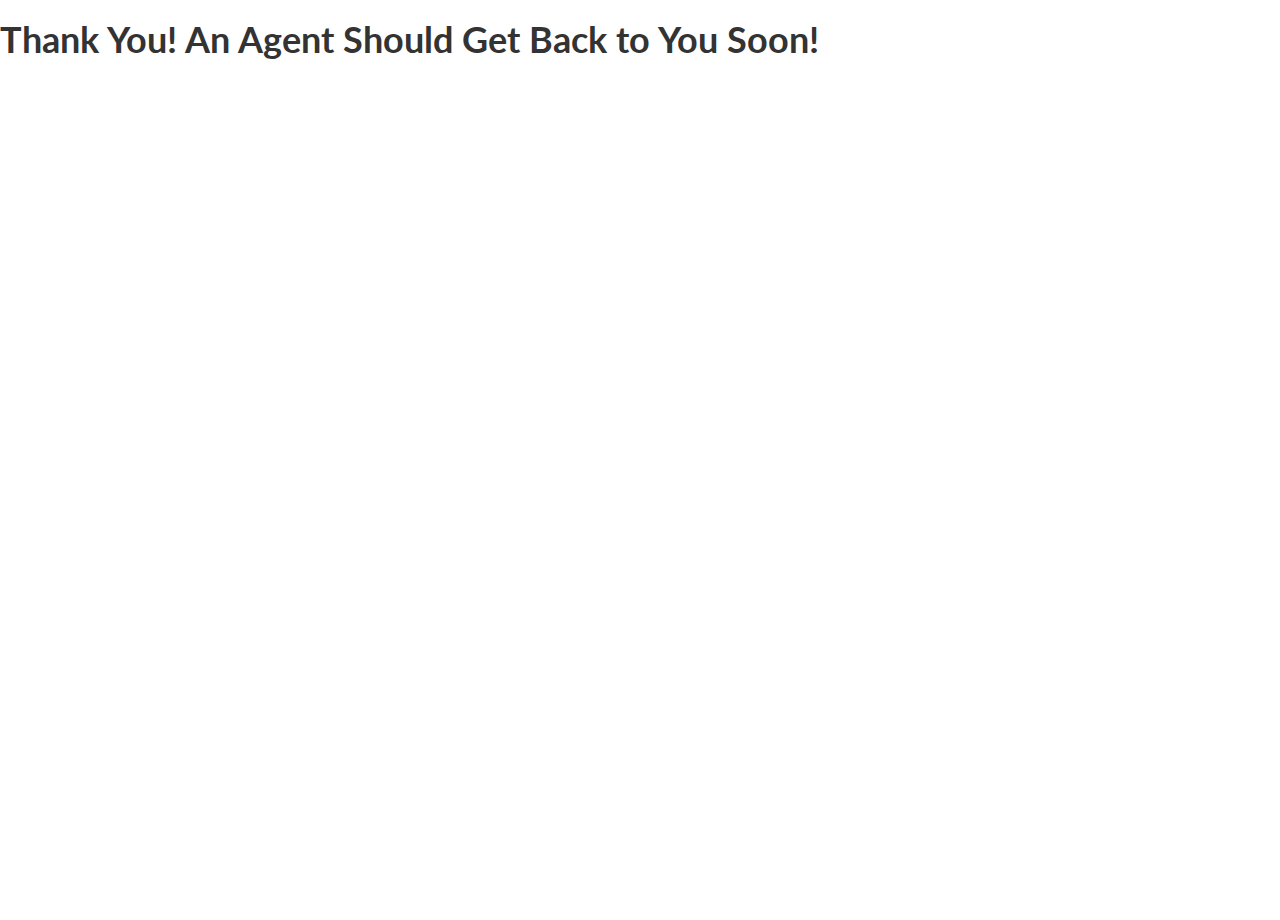
<file: thanks.html>
<!DOCTYPE html>
<html lang="en">

<head>

    <meta charset="utf-8">
    <meta http-equiv="X-UA-Compatible" content="IE=edge">
    <meta name="viewport" content="width=device-width, initial-scale=1">
    <meta name="description" content="">
    <meta name="author" content="">

    <title>Zoom Media Tucson - Local Fitness Club Marketing</title>

    <!-- Bootstrap Core CSS -->
    <link href="css/bootstrap.min.css" rel="stylesheet">

    <!-- Custom CSS -->
    <link href="css/landing-page.css" rel="stylesheet">

    <!-- Custom Fonts -->
    <link href="font-awesome/css/font-awesome.min.css" rel="stylesheet" type="text/css">
    <link href="http://fonts.googleapis.com/css?family=Lato:300,400,700,300italic,400italic,700italic" rel="stylesheet" type="text/css">

    <!-- HTML5 Shim and Respond.js IE8 support of HTML5 elements and media queries -->
    <!-- WARNING: Respond.js doesn't work if you view the page via file:// -->
    <!--[if lt IE 9]>
        <script src="https://oss.maxcdn.com/libs/html5shiv/3.7.0/html5shiv.js"></script>
        <script src="https://oss.maxcdn.com/libs/respond.js/1.4.2/respond.min.js"></script>
    <![endif]-->

    <!-- Facebook Pixel Code -->
    <script>
    !function(f,b,e,v,n,t,s){if(f.fbq)return;n=f.fbq=function(){n.callMethod?
    n.callMethod.apply(n,arguments):n.queue.push(arguments)};if(!f._fbq)f._fbq=n;
    n.push=n;n.loaded=!0;n.version='2.0';n.queue=[];t=b.createElement(e);t.async=!0;
    t.src=v;s=b.getElementsByTagName(e)[0];s.parentNode.insertBefore(t,s)}(window,
    document,'script','//connect.facebook.net/en_US/fbevents.js');

    fbq('init', '1646200508969809');
    fbq('track', "PageView");</script>
    <noscript><img height="1" width="1" style="display:none"
    src="https://www.facebook.com/tr?id=1646200508969809&ev=PageView&noscript=1"
    /></noscript>
    <!-- End Facebook Pixel Code -->

</head>

<body>

<h1>Thank You! An Agent Should Get Back to You Soon! </h1>

</body>

</html>
</file>
<file: js/typed.js-master/main.css>
@import url(http://fonts.googleapis.com/css?family=Ubuntu:400,500);

*{
	padding:0;
	margin:0;
}

body{
	font-family: "Ubuntu", sans-serif;
	font-size: 100%;
	background:#f8f8f8;
}

a{
	text-decoration: none;
	color:#666;
}
	a:hover{
		color:#999;
	}
p{
	line-height: 2em;
	margin:0 0 20px;
	text-align: center;
}

.wrap{
	max-width: 600px;
	margin:150px auto;
}

.type-wrap{
	margin:10px auto;
	padding:20px;
	background:#f0f0f0;
	border-radius:5px;
	border:#CCC 1px solid;
}

.links{
	margin:20px 0;
	font-size: 0.75em;
	text-align: center;
}
</file>
<file: css/landing-page.css>
/*!
 * Start Bootstrap - Landing Page Bootstrap Theme (http://startbootstrap.com)
 * Code licensed under the Apache License v2.0.
 * For details, see http://www.apache.org/licenses/LICENSE-2.0.
 */

body,
html {
    width: 100%;
    height: 100%;
}

body,
h1,
h2,
h3,
h4,
h5,
h6 {
    font-family: "Lato","Helvetica Neue",Helvetica,Arial,sans-serif;
    font-weight: 700;
}

.topnav {
    font-size: 14px; 
}

.lead {
    font-size: 18px;
    font-weight: 400;
}

.intro-header {
    padding-top: 50px; /* If you're making other pages, make sure there is 50px of padding to make sure the navbar doesn't overlap content! */
    padding-bottom: 50px;
    text-align: center;
    color: #f8f8f8;
    background: url(../img/intro-bg.jpg) no-repeat center center;
    background-size: cover;
}

.intro-message {
    position: relative;
    padding-top: 20%;
    padding-bottom: 20%;
}

.intro-message > h1 {
    margin: 0;
    text-shadow: 2px 2px 3px rgba(0,0,0,0.6);
    font-size: 5em;
}

.intro-divider {
    width: 400px;
    border-top: 1px solid #f8f8f8;
    border-bottom: 1px solid rgba(0,0,0,0.2);
}

.intro-message > h3 {
    text-shadow: 2px 2px 3px rgba(0,0,0,0.6);
}

@media(max-width:767px) {
    .intro-message {
        padding-bottom: 15%;
    }

    .intro-message > h1 {
        font-size: 3em;
    }

    ul.intro-social-buttons > li {
        display: block;
        margin-bottom: 20px;
        padding: 0;
    }

    ul.intro-social-buttons > li:last-child {
        margin-bottom: 0;
    }

    .intro-divider {
        width: 100%;
    }
}

.network-name {
    text-transform: uppercase;
    font-size: 14px;
    font-weight: 400;
    letter-spacing: 2px;
}

.content-section-a {
    padding: 50px 0;
    background-color: #f8f8f8;
}

.content-section-b {
    padding: 50px 0;
    border-top: 1px solid #e7e7e7;
    border-bottom: 1px solid #e7e7e7;
}

.section-heading {
    margin-bottom: 30px;
}

.section-heading-spacer {
    float: left;
    width: 200px;
    border-top: 3px solid #e7e7e7;
}

.banner {
    padding: 100px 0;
    color: #f8f8f8;
    background: url(../img/banner-bg.jpg) no-repeat center center;
    background-size: cover;
}

.banner h2 {
    margin: 0;
    text-shadow: 2px 2px 3px rgba(0,0,0,0.6);
    font-size: 3em;
}

.banner ul {
    margin-bottom: 0;
}

.banner-social-buttons {
    float: right;
    margin-top: 0;
}

@media(max-width:1199px) {
    ul.banner-social-buttons {
        float: left;
        margin-top: 15px;
    }
}

@media(max-width:767px) {
    .banner h2 {
        margin: 0;
        text-shadow: 2px 2px 3px rgba(0,0,0,0.6);
        font-size: 3em;
    }

    ul.banner-social-buttons > li {
        display: block;
        margin-bottom: 20px;
        padding: 0;
    }

    ul.banner-social-buttons > li:last-child {
        margin-bottom: 0;
    }
}

footer {
    padding: 50px 0;
    background-color: #f8f8f8;
}

p.copyright {
    margin: 15px 0 0;
}

/* ********** For about.html CUSTOM CREATED BY ME  ************ */

.intro-header-about {
    padding-top: 10px; 
    padding-bottom: 10px;
    text-align: center;
    color: #f8f8f8;
    background: url(../img/bg-us-running.jpg) no-repeat center center;
    background-size: cover;
}

.intro-message-about {
    position: relative;
    padding-top: 5%;
    padding-bottom: 10%;
}

.imageClip{
width:205px;
height:245px;
overflow:hidden;
}

.intro-header-legal {
    padding-top: 50px; 
    padding-bottom: 500px;
    text-align: center;
    color: #000000;
    background: url(../img/bg-us-running.jpg) no-repeat center center;
    background-size: cover;
}

.container-form {
  padding-right: 35px;
  padding-left: 35px;
  margin-right: auto;
  margin-left: auto;
}

.tinted-image {
    background:  
    linear-gradient(
      rgba(255, 0, 0, 0.45), 
      rgba(255, 0, 0, 0.45)
    ),
    url("img/bg-us-running.jpg") no-repeat center center;
    background-size: cover;
    background-color: #19b9e7;

}
</file>
<file: startbootstrap-landing-page-1.0.4/css/landing-page.css>
/*!
 * Start Bootstrap - Landing Page Bootstrap Theme (http://startbootstrap.com)
 * Code licensed under the Apache License v2.0.
 * For details, see http://www.apache.org/licenses/LICENSE-2.0.
 */

body,
html {
    width: 100%;
    height: 100%;
}

body,
h1,
h2,
h3,
h4,
h5,
h6 {
    font-family: "Lato","Helvetica Neue",Helvetica,Arial,sans-serif;
    font-weight: 700;
}

.topnav {
    font-size: 14px; 
}

.lead {
    font-size: 18px;
    font-weight: 400;
}

.intro-header {
    padding-top: 50px; /* If you're making other pages, make sure there is 50px of padding to make sure the navbar doesn't overlap content! */
    padding-bottom: 50px;
    text-align: center;
    color: #f8f8f8;
    background: url(../img/intro-bg.jpg) no-repeat center center;
    background-size: cover;
}

.intro-message {
    position: relative;
    padding-top: 20%;
    padding-bottom: 20%;
}

.intro-message > h1 {
    margin: 0;
    text-shadow: 2px 2px 3px rgba(0,0,0,0.6);
    font-size: 5em;
}

.intro-divider {
    width: 400px;
    border-top: 1px solid #f8f8f8;
    border-bottom: 1px solid rgba(0,0,0,0.2);
}

.intro-message > h3 {
    text-shadow: 2px 2px 3px rgba(0,0,0,0.6);
}

@media(max-width:767px) {
    .intro-message {
        padding-bottom: 15%;
    }

    .intro-message > h1 {
        font-size: 3em;
    }

    ul.intro-social-buttons > li {
        display: block;
        margin-bottom: 20px;
        padding: 0;
    }

    ul.intro-social-buttons > li:last-child {
        margin-bottom: 0;
    }

    .intro-divider {
        width: 100%;
    }
}

.network-name {
    text-transform: uppercase;
    font-size: 14px;
    font-weight: 400;
    letter-spacing: 2px;
}

.content-section-a {
    padding: 50px 0;
    background-color: #f8f8f8;
}

.content-section-b {
    padding: 50px 0;
    border-top: 1px solid #e7e7e7;
    border-bottom: 1px solid #e7e7e7;
}

.section-heading {
    margin-bottom: 30px;
}

.section-heading-spacer {
    float: left;
    width: 200px;
    border-top: 3px solid #e7e7e7;
}

.banner {
    padding: 100px 0;
    color: #f8f8f8;
    background: url(../img/banner-bg.jpg) no-repeat center center;
    background-size: cover;
}

.banner h2 {
    margin: 0;
    text-shadow: 2px 2px 3px rgba(0,0,0,0.6);
    font-size: 3em;
}

.banner ul {
    margin-bottom: 0;
}

.banner-social-buttons {
    float: right;
    margin-top: 0;
}

@media(max-width:1199px) {
    ul.banner-social-buttons {
        float: left;
        margin-top: 15px;
    }
}

@media(max-width:767px) {
    .banner h2 {
        margin: 0;
        text-shadow: 2px 2px 3px rgba(0,0,0,0.6);
        font-size: 3em;
    }

    ul.banner-social-buttons > li {
        display: block;
        margin-bottom: 20px;
        padding: 0;
    }

    ul.banner-social-buttons > li:last-child {
        margin-bottom: 0;
    }
}

footer {
    padding: 50px 0;
    background-color: #f8f8f8;
}

p.copyright {
    margin: 15px 0 0;
}
</file>
